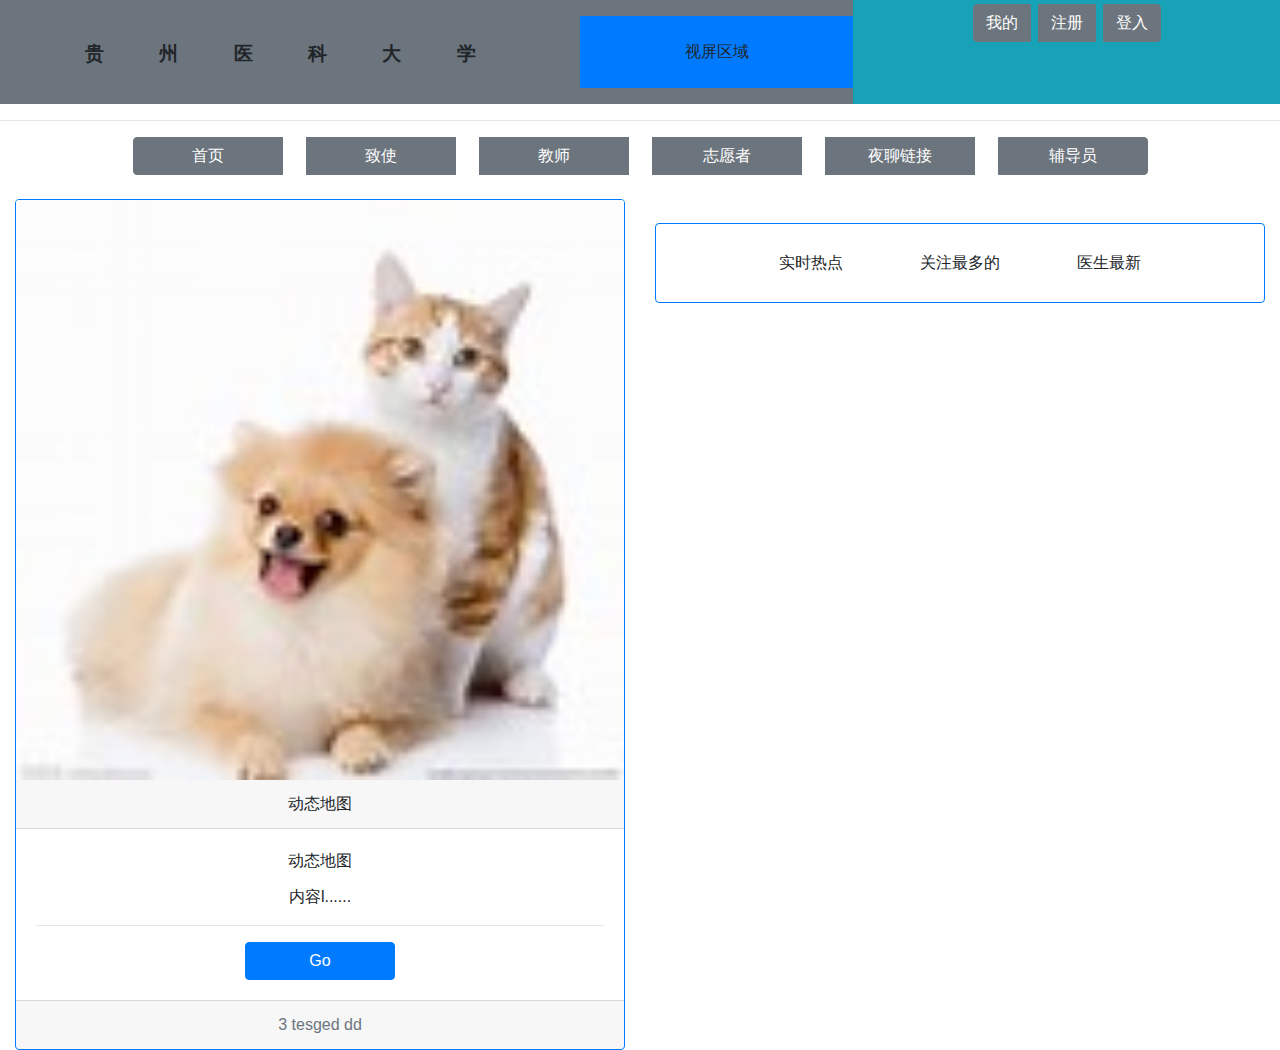
<file: three_project/html/index.html>
<!DOCTYPE html>
<html lang="en">
<head>
    <meta charset="UTF-8">
    <meta name="viewport" content="width=device-width, initial-scale=1.0">
    <title>Document</title>
    <link rel="stylesheet" href="../css/bootstrap.min.css">
    <link rel="stylesheet" href="../css/index.css">
    <link rel="stylesheet" href="../js/jquery.js">
    <link rel="stylesheet" href="../js/bootstrap.bundle.min.js">
    <link rel="stylesheet" href="../js/bootstrap.min.js">
</head>
<body>
    <div class="demo">
        <div class="container-fluid">
            <div class="row">
                <div class="col-8 bg-secondary">
                    <div class="container m-3">
                        <div class="row">
                            <div class="col-8 guiyi mt-4 text-center">
                                <span>贵</span>
                                <span>州</span>
                                <span>医</span>
                                <span>科</span>
                                <span>大</span>
                                <span>学</span>
                            </div>
                            <div class="col-4 p-4 text-center bg-primary">视屏区域</div>
                        </div>
                    </div>
                </div>
                <div class="col-4 text-center bg-info pt-1">
                    <div class="btn-group" role="group" aria-label="example">
                        <button class="btn btn-secondary mr-2" type="button ">我的</button>
                        <button class="btn btn-secondary mr-2" type="button ">注册</button>
                        <button class="btn btn-secondary" type="button ">登入</button>
                    </div>
                </div>
            </div>
        </div>
        <hr>

        <!-- 按钮组 -->
        <div class="container">
            <div class="row">
                <div class="col text-center">
                    <div class="btn-group anniu" role="group" aria-label="example">
                        <a href="#" class="btn btn-secondary mr-4">首页</a>
                        <a href="#" class="btn btn-secondary mr-4">致使</a>
                        <a href="#" class="btn btn-secondary mr-4">教师</a>
                        <a href="#" class="btn btn-secondary mr-4">志愿者</a>
                        <a href="#" class="btn btn-secondary mr-4">夜聊链接</a>
                        <a href="#" class="btn btn-secondary">辅导员</a>
                    </div>
                </div>
            </div>
        </div>
        <div class="container-fluid">
            <div class="row">
                <div class="col-6">
        <!-- 动态地图 -->
                    <div class="card w-100 text-center mt-4 border-primary">
                        <img src="../image/th.jpg" alt="card with map" class="card-img-top">
                        <div class="card-header">动态地图</div>
                        <div class="card-body">
                            <div class="card-title">动态地图</div>
                            <p class="card-text">内容l......</p>
                            <hr>
                            <a href="#" class="btn btn-primary">Go</a>
                        </div>
                        <div class="card-footer text-muted">3 tesged dd </div>
                    </div>
                </div>
                <div class="col-6">
                    <!-- 其他区域 -->
                    <div class="card w-100 text-center mt-5 w-50 border-primary">
                        <div class="card-body">
                            <div class="btn-group text-center" role="group" aria-label="example">
                                <a href="#" class="btn">实时热点</a>
                                <a href="#" class="btn">关注最多的</a>
                                <a href="#" class="btn">医生最新</a>
                            </div>
                        </div>
                    </div>
                </div>
            </div>
        </div>
</div>
</body>
</html>
</file>
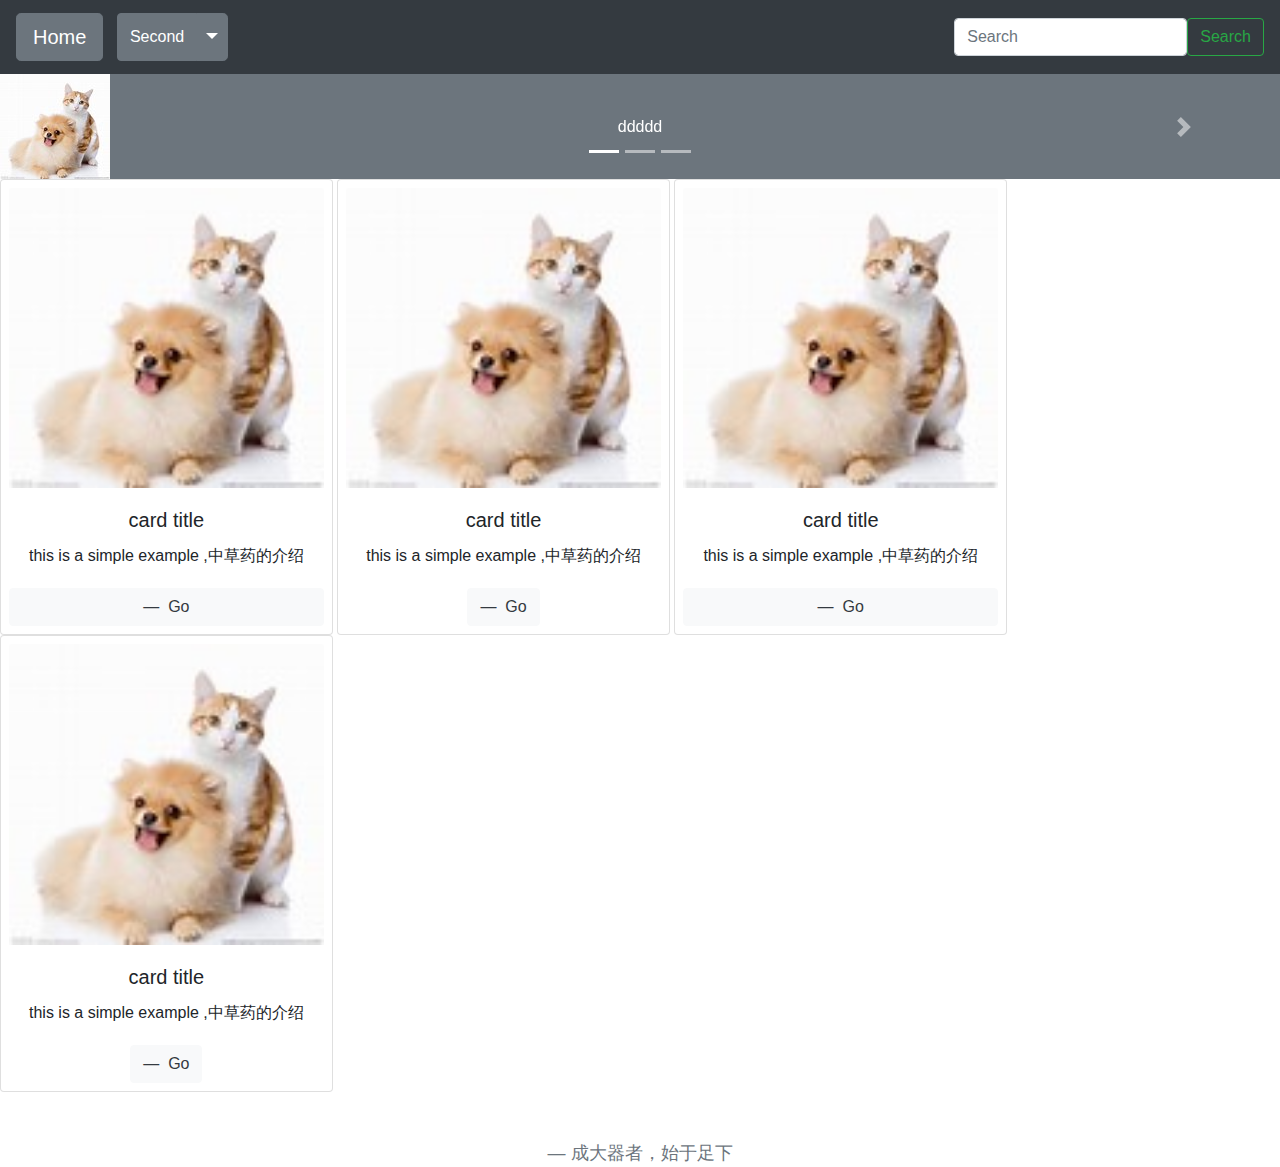
<file: two_project/page/index.html>
<!DOCTYPE html>
<html lang="en">
<head>
    <meta charset="UTF-8">
    <meta name="viewport" content="width=device-width, initial-scale=1.0">
    <title>Document</title>
    <link rel="stylesheet" href="../css/bootstrap.min.css">
    <link rel="stylesheet" href="../css/index.css">
    <script src="../js/jquery.js"></script>
    <script src="../js/bootstrap.bundle.min.js"></script>
    <script src="../js/bootstrap.min.js"></script>
</head>
<body>
    <div class="container-fluid">
        <div class="row">
            <nav class="navbar text-light navbar-dark bg-dark w-100">
                <div class="navbar-brand">
                    <a href="#" class="btn btn-secondary btn-lg">Home</a>
                    <div class="btn-group ml-2">
                        <button type="button" class="btn btn-secondary">Second</button>
                        <button type="button" class="btn btn-secondary dropdown-toggle dropdown-toggle-split btn-lg" data-toggle="dropdown" aria-haspopup="true" aria-expanded="false">
                            <span class="sr-only">Toggle Dropdown</span>
                        </button>
                        <div class="dropdown-menu">
                            <a href="#" class="dropdown-item">1</a>
                            <a href="#" class="dropdown-item">2</a>
                            <div class="dropdown-divider"></div>
                            <a href="#" class="dropdown-item">3</a>
                        </div>
                    </div>
                </div>
                <form action="" class="form-inline">
                    <input type="search" placeholder="Search" aria-label="Search" class="form-control">
                    <button class="btn btn-outline-success">Search</button>
                </form>
            </nav>
        </div>
    </div>
    <!-- 轮播图 -->
    <div id="carouselExampleIndicators" class="carousel slide bg-secondary" data-ride="carousel">
        <ol class="carousel-indicators">
            <li class="active" data-target="#carouselExampleIndicators" data-slide-to="0"></li>
            <li data-target="#carouselExampleIndicators" data-slide-to="1"></li>
            <li data-target="#carouselExampleIndicators" data-slide-to="2"></li>
        </ol>
        <div class="carousel-inner text-center">
            <div class="carousel-item active">
                <img src="../image/th.jpg" alt="first" class="d-block">
                <div class="carousel-caption">
                    ddddd
                </div>
            </div>
            <div class="carousel-item ">
                <img src="../image/th.jpg" alt="two" class="d-block">
            </div>
            <div class="carousel-item">
                <img src="../image/th.jpg" alt="three" class="d-block">
            </div>
        </div>
        <a href="#carouselExampleIndicators" role="button" data-slide="prev" class="carousel-control-prev">
            <span class="carousel-control-prev-icon" aria-hidden="true"></span>
            <span class="sr-only">Previous</span>
        </a>
        <a href="#carouselExampleIndicators" class="carousel-control-next" aria-slide="next" role="button">
            <span class="carousel-control-next-icon" aria-hidden="true"></span>
            <span class="sr-only">Next</span>
        </a>
    </div>
    <!-- <div class="jumbotron text-center mb-0">
        <h1 display-4>Hello 中医</h1>
        <p class="lead">this is a simple example</p>
        <hr class="my-4">
        <p>this s bih gdfaad dfs</p>
        <a href="#" class="btn btn-primary btn-lg" role="button">Learn more</a>
    </div> -->
    <!-- 瀑布流 -->
    <div class="card-colums">
        <div class="card text-center p-2">
            <img class="card-img-top" src="../image/th.jpg" alt="card with cap">
            <div class="card-body">
                <h5 class="card-title">card title</h5>
                <p class="card-text">this is a simple example ,中草药的介绍</p>
            </div>
            <a href="#" class="btn btn-light text-dark blockquote-footer w-100">
                Go
            </a>
        </div>
        <div class="card text-center p-2">
            <img class="card-img-top" src="../image/th.jpg" alt="card with cap">
            <div class="card-body">
                <h5 class="card-title">card title</h5>
                <p class="card-text">this is a simple example ,中草药的介绍</p>
            </div>
            <a href="#" class="btn btn-light text-dark blockquote-footer">
                Go
            </a>
        </div>
        <div class="card text-center p-2">
            <img class="card-img-top" src="../image/th.jpg" alt="card with cap">
            <div class="card-body">
                <h5 class="card-title">card title</h5>
                <p class="card-text">this is a simple example ,中草药的介绍</p>
            </div>
            <a href="#" class="btn btn-light text-dark blockquote-footer w-100">
                Go
            </a>
        </div>
        <div class="card text-center p-2">
            <img class="card-img-top" src="../image/th.jpg" alt="card with cap">
            <div class="card-body">
                <h5 class="card-title">card title</h5>
                <p class="card-text">this is a simple example ,中草药的介绍</p>
            </div>
            <a href="#" class="btn btn-light text-dark blockquote-footer">
                Go
            </a>
        </div>
    </div>
    <footer class="blockquote-footer text-center mt-5" style="font-size: large;">成大器者，始于足下</footer>
</body>
</html>
</file>
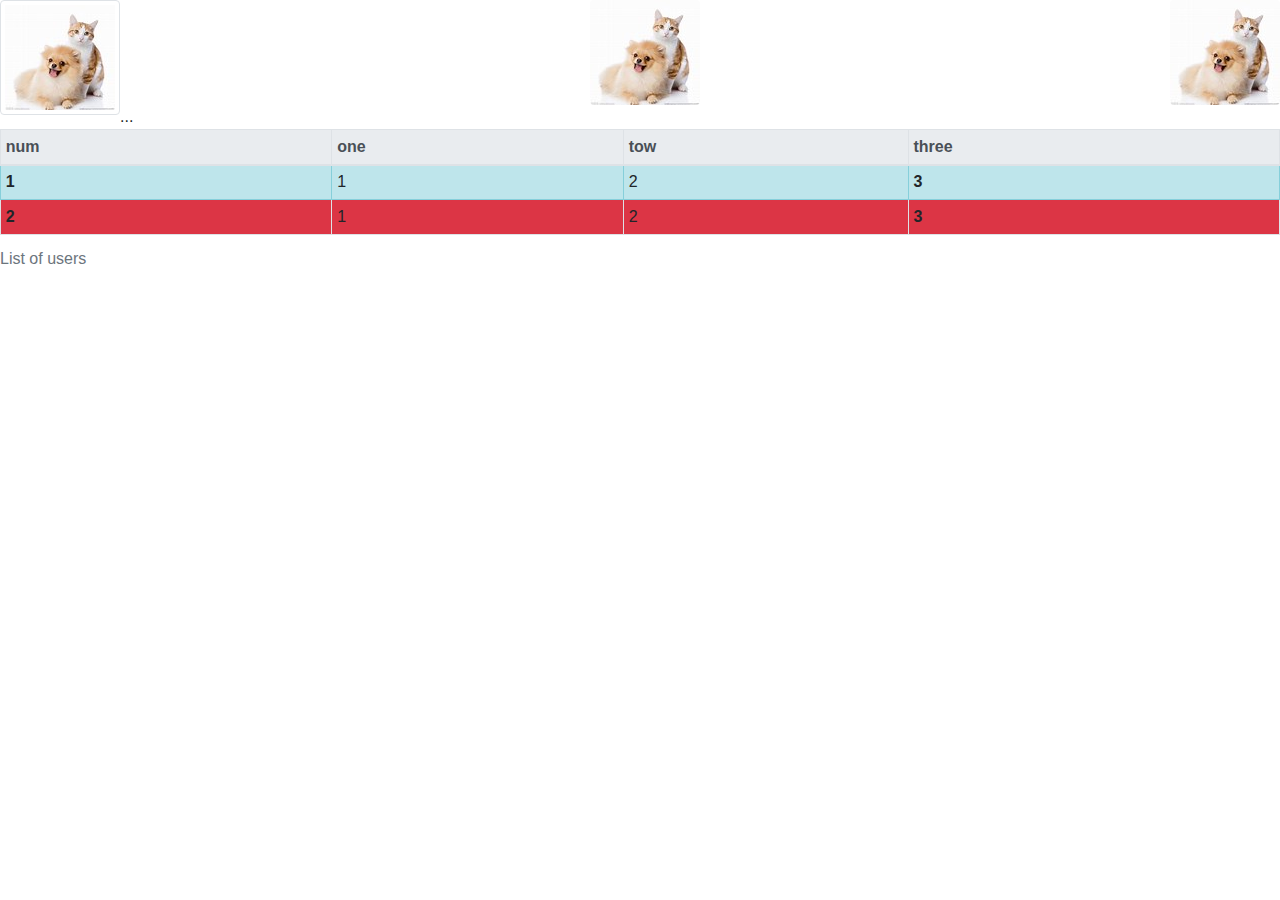
<file: one_project/内容.html>
<!DOCTYPE html>
<html lang="en">
<head>
    <meta charset="UTF-8">
    <meta name="viewport" content="width=device-width, initial-scale=1.0">
    <title>Document</title>
    <link rel="stylesheet" href="bootstrap.min.css">
</head>
<body>
    <img src="./th.jpg" class="rounded float-left img-fluid img-thumbnail" alt="">
    <img src="./th.jpg" alt="" class="rounded float-right">
    <img src="./th.jpg" class="rounded mx-auto d-block" alt="">

    <div>...</div>
    <div class="table-responsive-sm">
    <table class="table table-striped table-bordered table-hover table-sm">
        <caption>List of users</caption>
        <thead class="thead-light">
            <tr>
                <th scope="col">num</th>
                <th scope="col">one</th>
                <th scope="col">tow</th>
                <th scope="col">three</th>
            </tr>
        </thead>
        <tbody>
            <tr class="table-info">
                <th scope="row">1</th>
                <td>1</td>
                <td>2</td>
                <th>3</th>
            </tr>
            <tr class="bg-danger">
                <th scope="row">2</th>
                <td>1</td>
                <td>2</td>
                <th>3</th>
            </tr>
            </tbody>
        </table>
    </div>
</body>
<script src="./jquery.js"></script>
<script src="./bootstrap.min.js"></script>
</html>
</file>
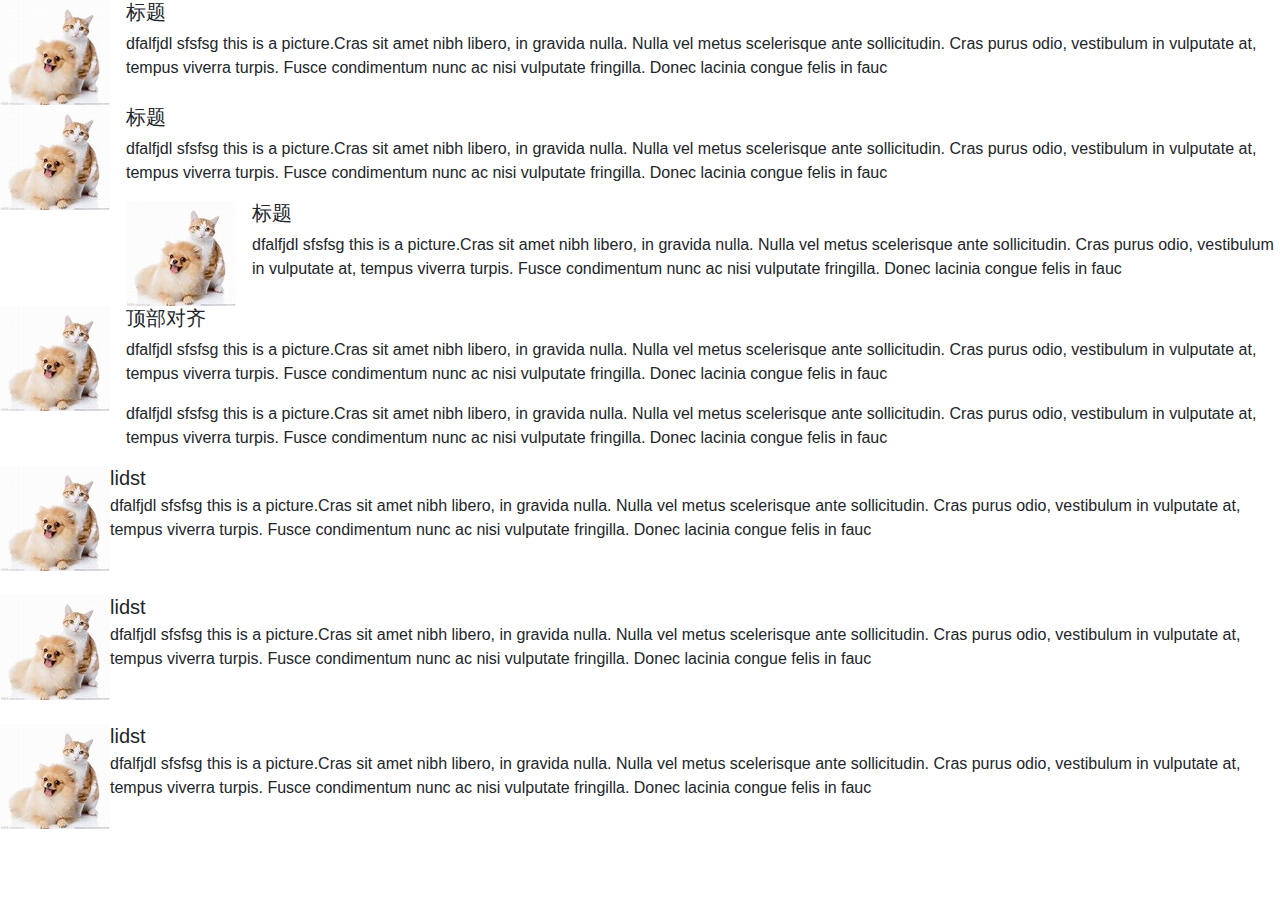
<file: one_project/媒体对象.html>
<!DOCTYPE html>
<html lang="en">
<head>
    <meta charset="UTF-8">
    <meta name="viewport" content="width=device-width, initial-scale=1.0">
    <link rel="stylesheet" href="bootstrap.min.css">
    <title>Document</title>
</head>
<body>
    <div class="media">
        <img src="./th.jpg" alt="gpi" class="mr-3">
        <div class="media-body">
            <h5 class="mt-0">标题</h5>
        dfalfjdl sfsfsg this is a picture.Cras sit amet nibh libero, in gravida nulla. Nulla vel metus scelerisque ante sollicitudin. Cras purus odio, vestibulum in vulputate at, tempus viverra turpis. Fusce condimentum nunc ac nisi vulputate fringilla. Donec lacinia congue felis in fauc
        </div>
    </div>
    <div class="media">
        <img src="./th.jpg" alt="" class="mr-3">
        <div class="media-body">
            <h5 class="mt-0">标题</h5>
            dfalfjdl sfsfsg this is a picture.Cras sit amet nibh libero, in gravida nulla. Nulla vel metus scelerisque ante sollicitudin. Cras purus odio, vestibulum in vulputate at, tempus viverra turpis. Fusce condimentum nunc ac nisi vulputate fringilla. Donec lacinia congue felis in fauc
            <div class="media mt-3">
                <a href="#" class="pr-3">
                    <img src="./th.jpg" alt="">
                </a>
                <div class="media-body">
                    <h5 class="mt-0">标题</h5>
                    dfalfjdl sfsfsg this is a picture.Cras sit amet nibh libero, in gravida nulla. Nulla vel metus scelerisque ante sollicitudin. Cras purus odio, vestibulum in vulputate at, tempus viverra turpis. Fusce condimentum nunc ac nisi vulputate fringilla. Donec lacinia congue felis in fauc
                </div>
            </div>
        </div>
    </div>
    
    <div class="media">
        <img src="./th.jpg" class="align-self-start mr-3" alt="">
        <div class="media-body">
            <h5>顶部对齐</h5>
            <p>dfalfjdl sfsfsg this is a picture.Cras sit amet nibh libero, in gravida nulla. Nulla vel metus scelerisque ante sollicitudin. Cras purus odio, vestibulum in vulputate at, tempus viverra turpis. Fusce condimentum nunc ac nisi vulputate fringilla. Donec lacinia congue felis in fauc</p>
            <p>dfalfjdl sfsfsg this is a picture.Cras sit amet nibh libero, in gravida nulla. Nulla vel metus scelerisque ante sollicitudin. Cras purus odio, vestibulum in vulputate at, tempus viverra turpis. Fusce condimentum nunc ac nisi vulputate fringilla. Donec lacinia congue felis in fauc</p>
        </div>
    </div>
    <ul class="list-unstyled">
        <li class="media">
            <img src="./th.jpg" alt="">
            <div class="media-body">
                <h5 class="mt-0 mb-1">lidst</h5>
                dfalfjdl sfsfsg this is a picture.Cras sit amet nibh libero, in gravida nulla. Nulla vel metus scelerisque ante sollicitudin. Cras purus odio, vestibulum in vulputate at, tempus viverra turpis. Fusce condimentum nunc ac nisi vulputate fringilla. Donec lacinia congue felis in fauc
            </div>
        </li>
        <li class="media my-4">
            <img src="./th.jpg" alt="">
            <div class="media-body">
                <h5 class="mt-0 mb-1">lidst</h5>
                dfalfjdl sfsfsg this is a picture.Cras sit amet nibh libero, in gravida nulla. Nulla vel metus scelerisque ante sollicitudin. Cras purus odio, vestibulum in vulputate at, tempus viverra turpis. Fusce condimentum nunc ac nisi vulputate fringilla. Donec lacinia congue felis in fauc
            </div>
        </li>
        <li class="media">
            <img src="./th.jpg" alt="">
            <div class="media-body">
                <h5 class="mt-0 mb-1">lidst</h5>
                dfalfjdl sfsfsg this is a picture.Cras sit amet nibh libero, in gravida nulla. Nulla vel metus scelerisque ante sollicitudin. Cras purus odio, vestibulum in vulputate at, tempus viverra turpis. Fusce condimentum nunc ac nisi vulputate fringilla. Donec lacinia congue felis in fauc
            </div>
        </li>
    </ul>
</body>
<script src="./bootstrap.min.js"></script>
<script src="./jquery.js"></script>
</html>
</file>
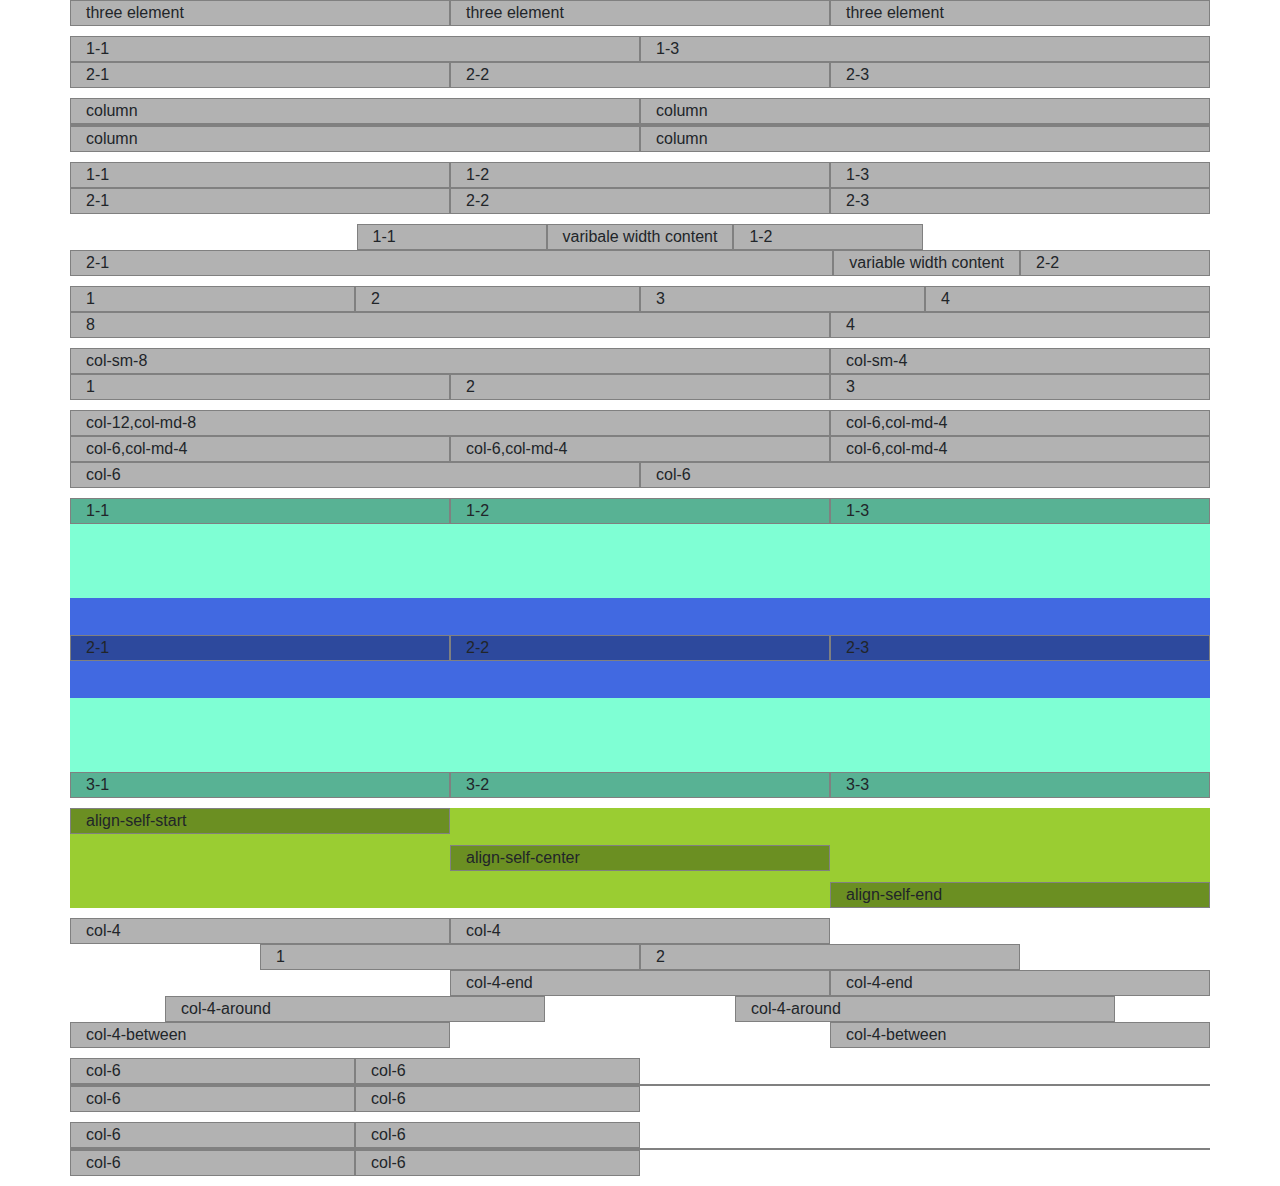
<file: one_project/栅格系统.html>
<!DOCTYPE html>
<html lang="en">
<head>
    <meta charset="UTF-8">
    <meta name="viewport" content="width=device-width, initial-scale=1.0">
    <link rel="stylesheet" href="./bootstrap.min.css" >
    <link rel="stylesheet" href="index.css">
    <title>Document</title>
    
</head>
<body>
   <div class="container">
       <div class="row">
           <div class="col-sm">
                three element
           </div>
           <div class="col-sm">
               three element
           </div>
           <div class="col-sm">
               three element
           </div>
       </div>
   </div>
   <div class="container">
       <div class="row">
           <div class="col">1-1</div>
           <div class="col">1-3</div>
       </div>
       <div class="row">
           <div class="col">2-1</div>
           <div class="col">2-2</div>
           <div class="col">2-3</div>
       </div>
   </div>
   <div class="container">
       <div class="row">
           <div class="col">column</div>
           <div class="col">column</div>
           <div class="w-100"></div>
           <div class="col">column</div>
           <div class="col">column</div>
       </div>
   </div>
   <div class="container">
       <div class="row">
           <div class="col">1-1</div>
           <div class="col">1-2</div>
           <div class="col">1-3</div>
       </div>
       <div class="row">
           <div class="col">2-1</div>
           <div class="col">2-2</div>
           <div class="col">2-3</div>
       </div>
   </div>
   <div class="container">
       <div class="row justify-content-md-center">
           <div class="col col-lg-2">1-1</div>
           <div class="col-md-auto">varibale width content</div>
           <div class="col col-lg-2">1-2</div>
       </div>
       <div class="row">
           <div class="col">2-1</div>
           <div class="col-md-auto">variable width content</div>
           <div class="col col-lg-2">2-2</div>
       </div>
   </div>
   <div class="container">
       <div class="row">
           <div class="col">1</div>
           <div class="col">2</div>
           <div class="col">3</div>
           <div class="col">4</div>
       </div>
       <div class="row">
           <div class="col-8">8</div>
           <div class="col-4">4</div>
       </div>
   </div>
   <div class="container">
       <div class="row">
           <div class="col-sm-8">col-sm-8</div>
           <div class="col-sm-4">col-sm-4</div>
       </div>
       <div class="row">
           <div class="col-sm">1</div>
           <div class="col-sm">2</div>
           <div class="col-sm">3</div>  
       </div>
   </div>
   <div class="container">
       <div class="row">
           <div class="col-12 col-md-8">col-12,col-md-8</div>
           <div class="col-6 col-md-4">col-6,col-md-4</div>
       </div>
       <div class="row">
           <div class="col-6 col-md-4">col-6,col-md-4</div>
           <div class="col-6 col-md-4">col-6,col-md-4</div>
           <div class="col-6 col-md-4">col-6,col-md-4</div>
       </div>
       <div class="row">
           <div class="col-6">col-6</div>
           <div class="col-6">col-6</div>
       </div>
   </div>
   <div class="container">
       <div class="row align-items-start" style="height: 100px;background-color: aquamarine;">
           <div class="col">1-1</div>
           <div class="col">1-2</div>
           <div class="col">1-3</div>
       </div>
       <div class="row align-items-center" style="height: 100px;background-color: royalblue;">
           <div class="col">2-1</div>
           <div class="col">2-2</div>
           <div class="col">2-3</div>
       </div>
       <div class="row align-items-end" style="height: 100px;background-color: aquamarine;">
            <div class="col">3-1</div>
            <div class="col">3-2</div>
            <div class="col">3-3</div> 
       </div>
   </div>
   <div class="container">
       <div class="row" style="height: 100px;background-color: yellowgreen;">
           <div class="col align-self-start">align-self-start</div>
           <div class="col align-self-center">align-self-center</div>
           <div class="col align-self-end">align-self-end</div>
       </div>
   </div>
   <div class="container">
        <div class="row justify-content-start">
            <div class="col-4">col-4</div>
            <div class="col-4">col-4</div>
        </div>
        <div class="row justify-content-center">
            <div class="col-4">1</div>
            <div class="col-4">2</div>
        </div>
        <div class="row justify-content-end">
            <div class="col-4">col-4-end</div>
            <div class="col-4">col-4-end</div>
        </div>
        <div class="row justify-content-around">
            <div class="col-4">col-4-around</div>
            <div class="col-4">col-4-around</div>
        </div>
        <div class="row justify-content-between">
            <div class="col-4">col-4-between</div>
            <div class="col-4">col-4-between</div>
        </div>
   </div>
   <div class="container">
       <div class="row">
           <div class="col-6 col-sm-3">col-6</div>
           <div class="col-6 col-sm-3">col-6</div>
           <div class="w-100"></div>
           <div class="col-6 col-sm-3">col-6</div>
           <div class="col-6 col-sm-3">col-6</div>
       </div>
   </div>
   <div class="container">
    <div class="row">
        <div class="col-6 col-sm-3">col-6</div>
        <div class="col-6 col-sm-3">col-6</div>
        <div class="w-100 d-none d-md-block"></div>
        <div class="col-6 col-sm-3">col-6</div>
        <div class="col-6 col-sm-3">col-6</div>
    </div>
   </div>
</body>
<script src="bootstrap.min.js"></script>
<script src="./jquery.js"></script>

</html>
</file>
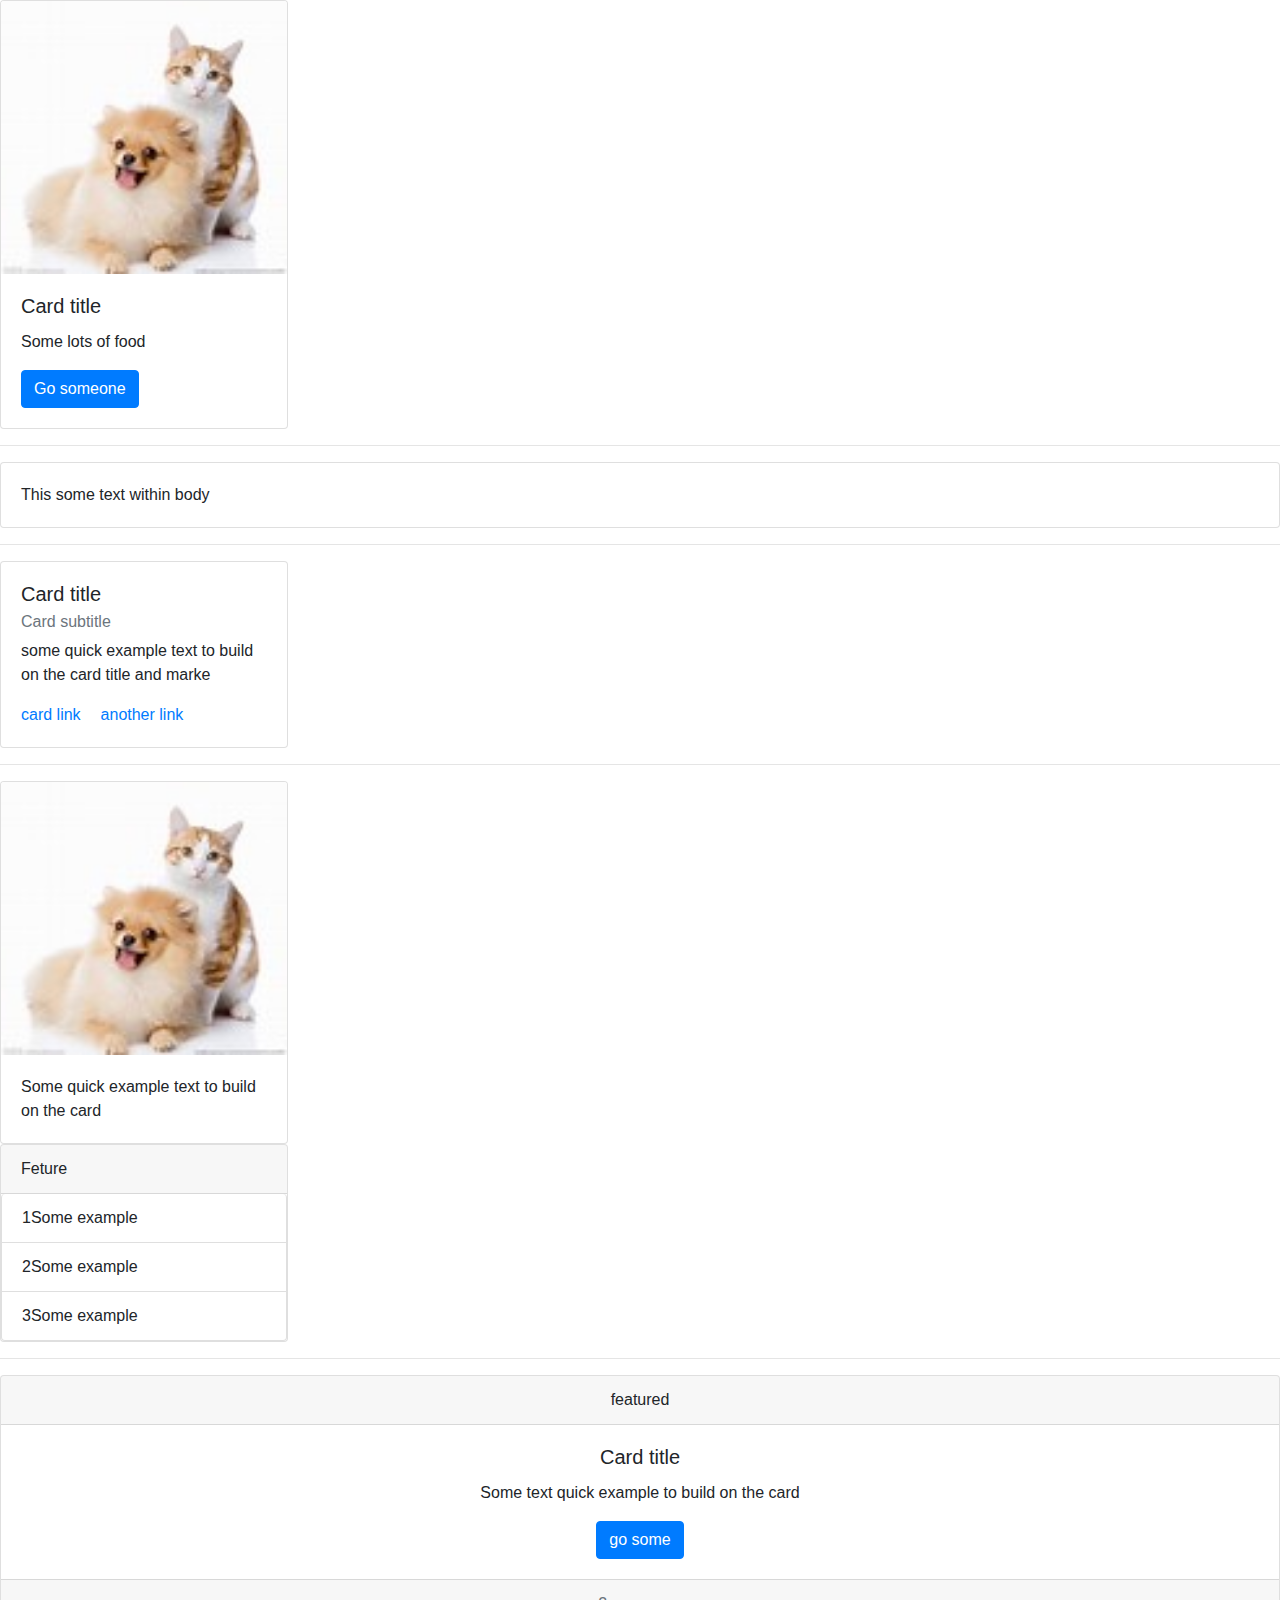
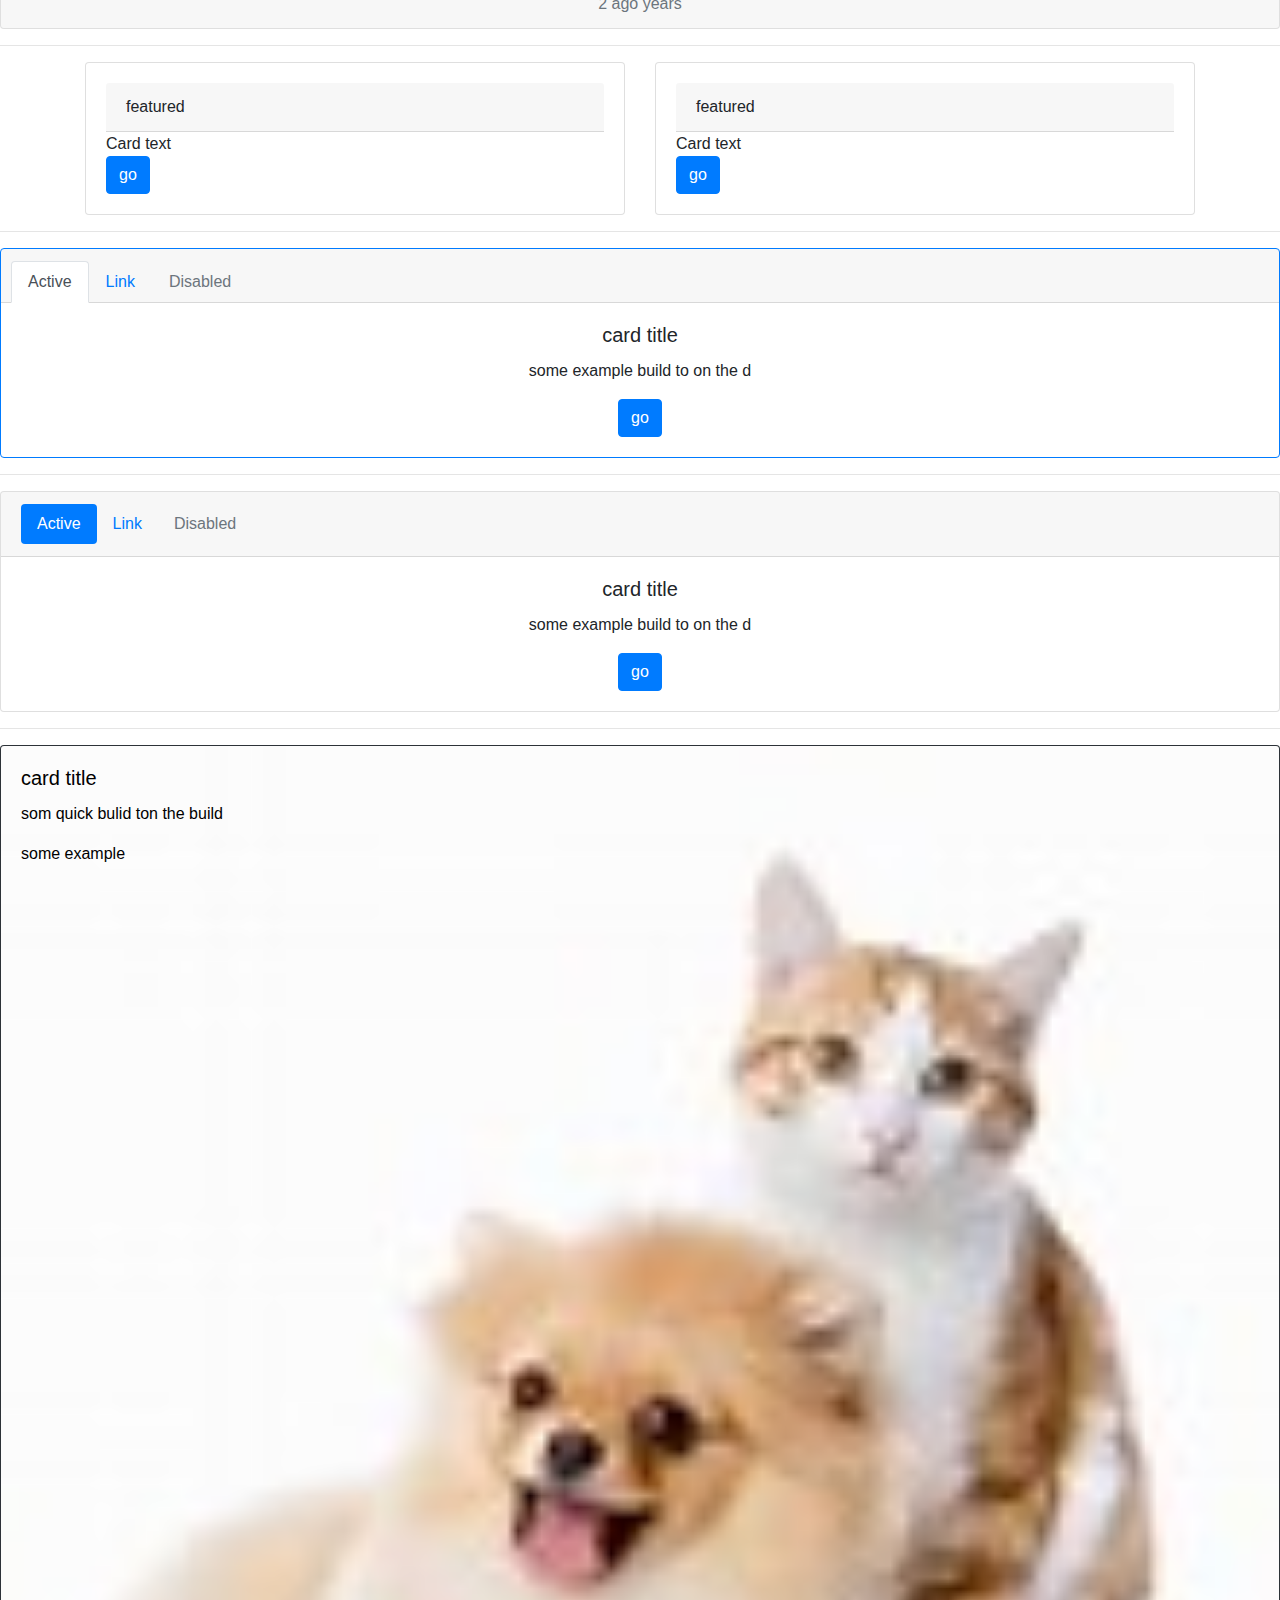
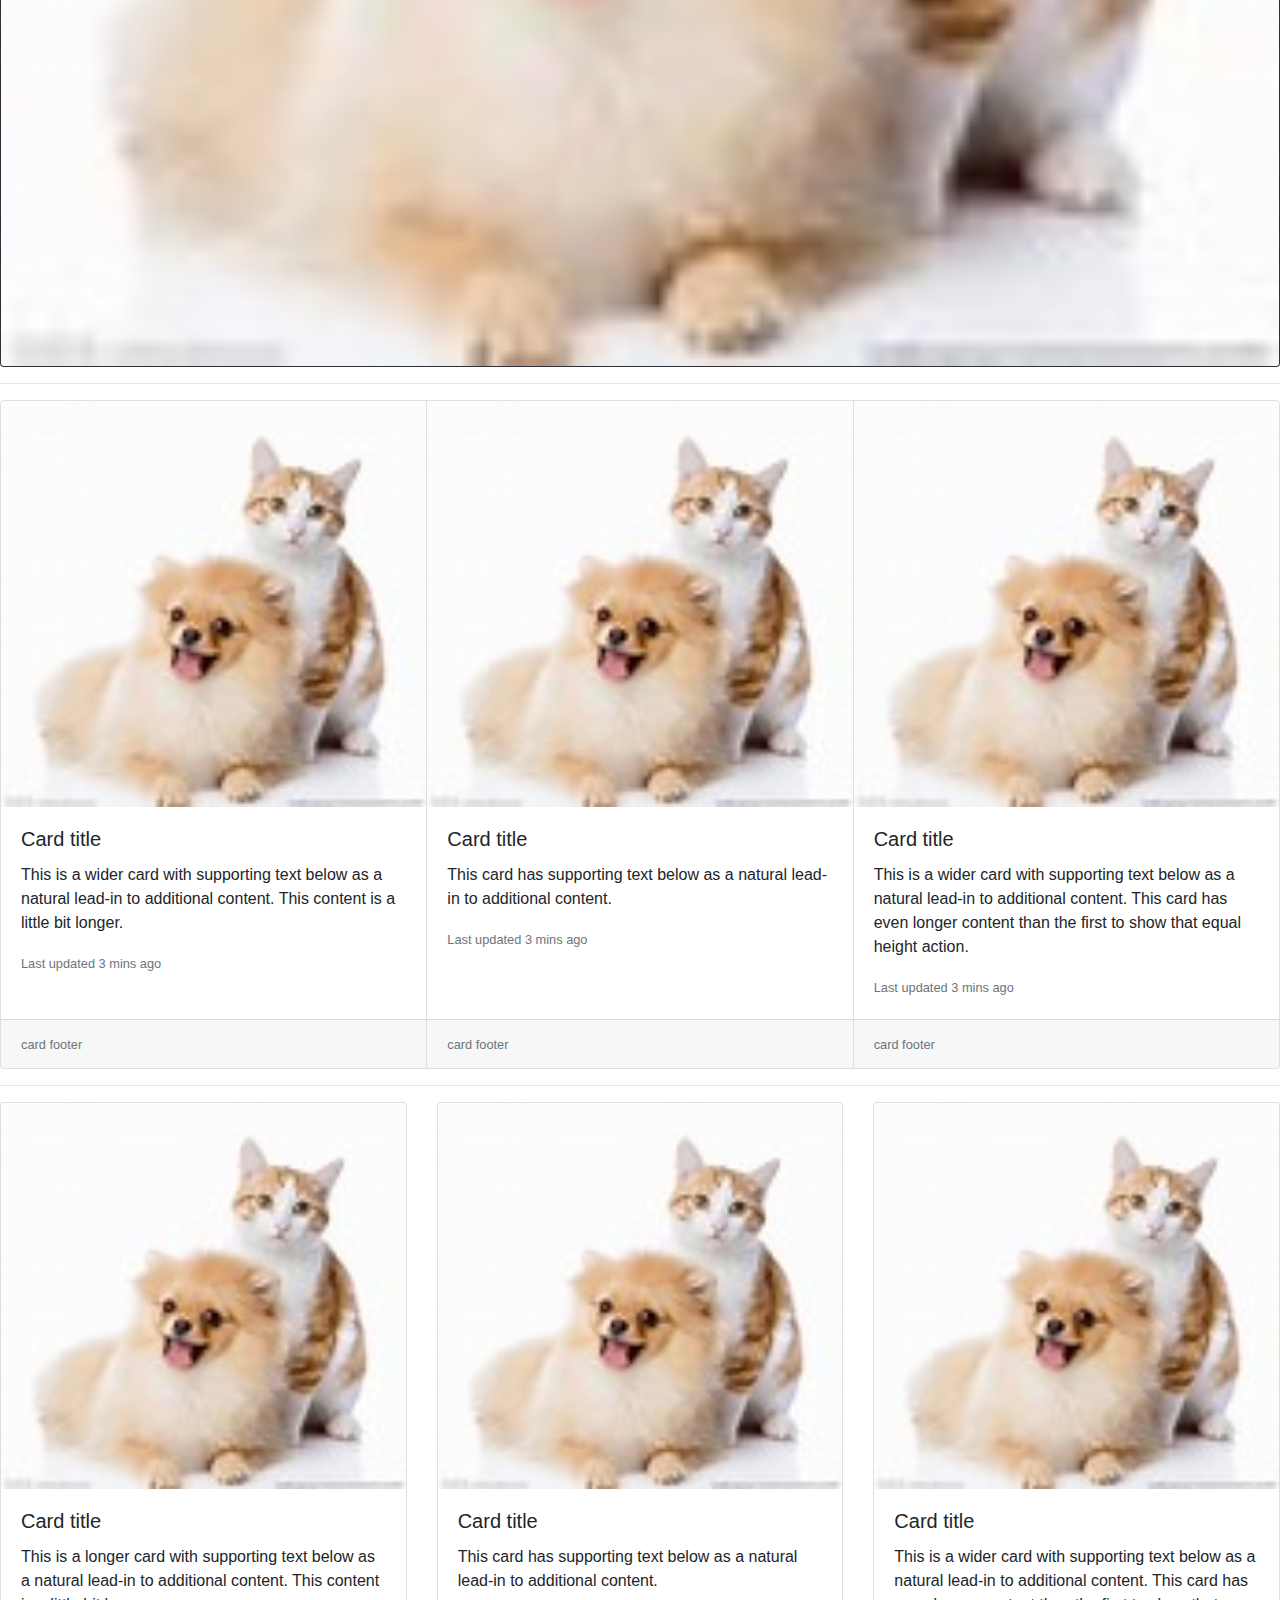
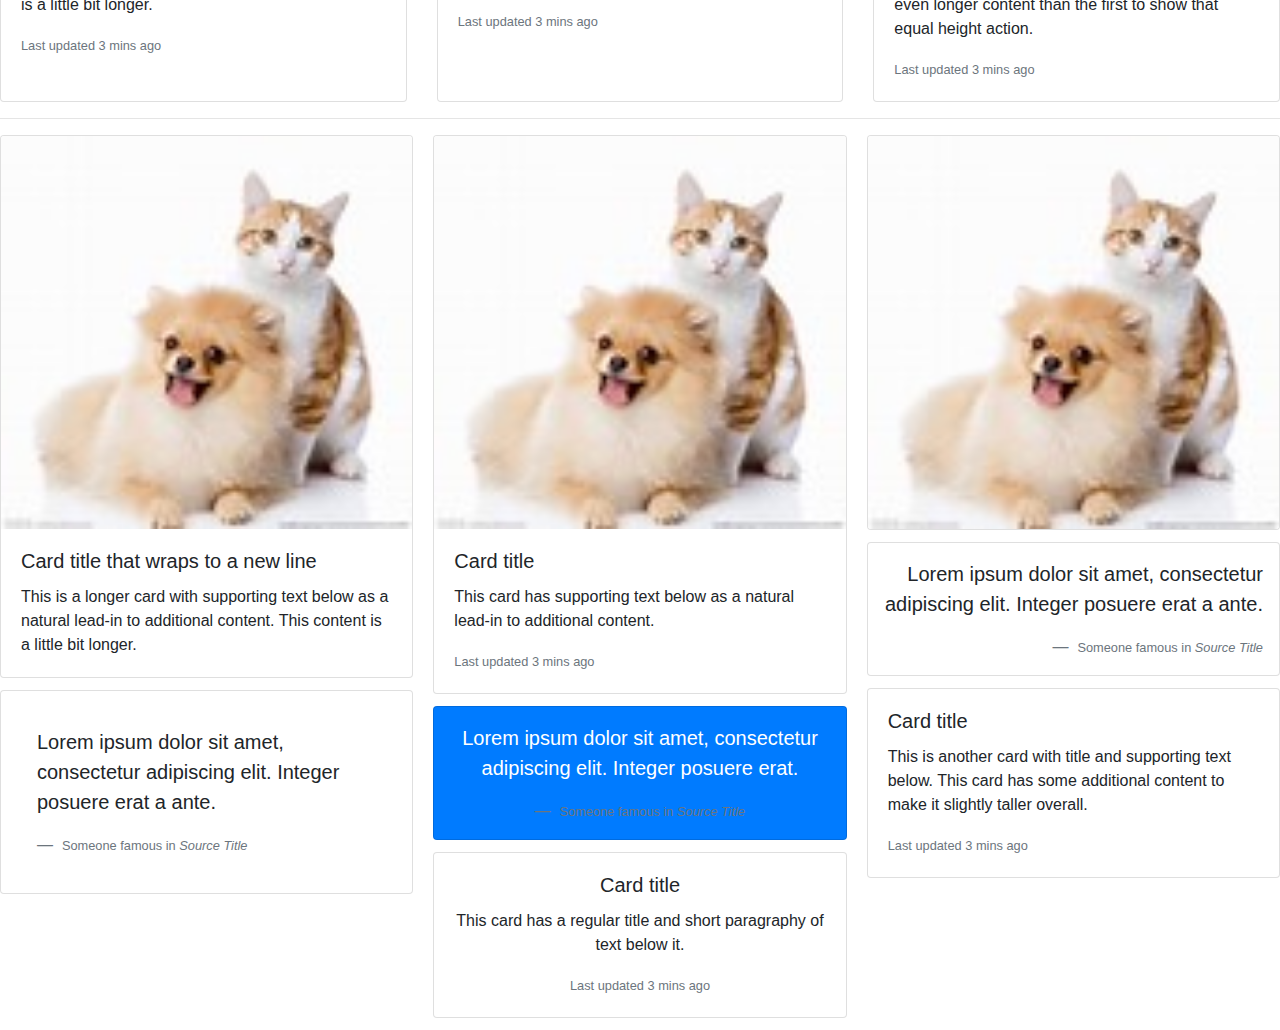
<file: one_project/组件/卡片.html>
<!DOCTYPE html>
<html lang="en">
<head>
    <meta charset="UTF-8">
    <meta name="viewport" content="width=device-width, initial-scale=1.0">
    <title>Document</title>
    <link rel="stylesheet" href="../bootstrap.min.css">
    <script src="../jquery.js"></script>
    <script src="../bootstrap.min.js"></script>
</head>
<body>
    <div class="card" style="width:18rem;">
        <img src="../th.jpg" alt="Card image cap" class="card-img-top">
        <div class="card-body">
            <h5 class="card-title">Card title</h5>
            <p class="card-text">Some lots of food</p>
            <a href="#" class="btn btn-primary">Go someone</a>
        </div>
    </div>
    <hr>
    <div class="card">
        <div class="card-body">This some text within body</div>
    </div>
    <hr>
    <div class="card" style="width:18rem">
        <div class="card-body">
            <h5 class="card-title">Card title</h5>
            <h6 class="card-subtitle mb-2 text-muted">Card subtitle</h6>
            <p class="card-text">some quick example text to build on the card title and marke</p>
            <a href="#" class="card-link">card link</a><a href="#" class="card-link">another link</a>
        </div>
    </div>
    <hr>
    <div class="card" style="width:18rem">
        <img src="../th.jpg" alt="Card image cap" class="card-img-top">
        <div class="card-body">
            <p class="card-text">Some quick example text to build on the card</p>
        </div>
    </div>
    <div class="card" style="width:18rem">
        <div class="card-header">
            Feture
        </div>
        <ul class="list-group listgroup-flush">
            <li class="list-group-item">1Some example</li>
            <li class="list-group-item">2Some example</li>
            <li class="list-group-item">3Some example</li>
        </ul>
    </div>
    <hr>
    <div class="card text-center">
        <div class="card-header">
            featured
        </div>
        <div class="card-body">
            <h5 class="card-title">Card title</h5>
            <p class="card-text">Some text quick example to build on the card</p>
            <a href="#" class="btn btn-primary">go some</a>
        </div>
        <div class="card-footer text-muted">2 ago years</div>
    </div>
    <hr>
    <div class="container">
        <div class="row">
            <div class="col-sm-6">
                <div class="card">
                    <div class="card-body">
                        <div class="card-header">featured</div>
                        <div class="card-text">Card text</div>
                        <a href="#" class="btn btn-primary">go</a>
                    </div>
                </div>
            </div>
            <div class="col-sm-6">
                <div class="card">
                    <div class="card-body">
                        <div class="card-header">featured</div>
                        <div class="card-text">Card text</div>
                        <a href="#" class="btn btn-primary">go</a>
                    </div>
                </div>
            </div>
        </div>
    </div>
    <hr>
    <div class="card text-center border-primary">
        <div class="card-header">
            <ul class="nav nav-tabs card-header-tabs">
                <li class="nav-item">
                    <a href="#" class="nav-link active">Active</a>
                </li>
                <li class="nav-item"><a href="#" class="nav-link">Link</a></li>
                <li class="nav-item"><a href="#" class="nav-link disabled">Disabled</a></li>
            </ul>
        </div>
        <div class="card-body">
            <h5 class="card-title">card title</h5>
            <p class="card-text">some example build to on the d</p>
            <a href="#" class="btn btn-primary">go</a>
        </div>
    </div>
    <hr>
    <div class="card text-center">
        <div class="card-header">
            <ul class="nav nav-pills nav-header-pills">
                <li class="nav-item">
                    <a href="#" class="nav-link active">Active</a>
                </li>
                <li class="nav-item"><a href="#" class="nav-link">Link</a></li>
                <li class="nav-item"><a href="#" class="nav-link disabled">Disabled</a></li>
            </ul>
        </div>
        <div class="card-body">
            <h5 class="card-title">card title</h5>
            <p class="card-text">some example build to on the d</p>
            <a href="#" class="btn btn-primary">go</a>
        </div>
    </div>
    <hr>
    <div class="card bg-dark text-white">
        <img src="../th.jpg" alt="Card image cap" class="card-img">
        <div class="card-img-overlay " style="color: black;">
            <h5 class="card-title">card title</h5>
            <p class="card-text">som quick bulid ton the build</p>
            <p class="card-text">some example</p>
        </div>
    </div>
    <hr>
    <div class="card-group">
        <div class="card">
          <img class="card-img-top" src="../th.jpg" alt="Card image cap">
          <div class="card-body">
            <h5 class="card-title">Card title</h5>
            <p class="card-text">This is a wider card with supporting text below as a natural lead-in to additional content. This content is a little bit longer.</p>
            <p class="card-text"><small class="text-muted">Last updated 3 mins ago</small></p>
          </div>
          <div class="card-footer"><small class="text-muted">card footer</small></div>
        </div>
        <div class="card">
          <img class="card-img-top" src="../th.jpg" alt="Card image cap">
          <div class="card-body">
            <h5 class="card-title">Card title</h5>
            <p class="card-text">This card has supporting text below as a natural lead-in to additional content.</p>
            <p class="card-text"><small class="text-muted">Last updated 3 mins ago</small></p>
          </div>
          <div class="card-footer"><small class="text-muted">card footer</small></div>
        </div>
        <div class="card">
          <img class="card-img-top" src="../th.jpg" alt="Card image cap">
          <div class="card-body">
            <h5 class="card-title">Card title</h5>
            <p class="card-text">This is a wider card with supporting text below as a natural lead-in to additional content. This card has even longer content than the first to show that equal height action.</p>
            <p class="card-text"><small class="text-muted">Last updated 3 mins ago</small></p>
          </div>
          <div class="card-footer"><small class="text-muted">card footer</small></div>
        </div>
      </div>
      <hr>
      <div class="card-deck">
        <div class="card">
          <img class="card-img-top" src="../th.jpg" alt="Card image cap">
          <div class="card-body">
            <h5 class="card-title">Card title</h5>
            <p class="card-text">This is a longer card with supporting text below as a natural lead-in to additional content. This content is a little bit longer.</p>
            <p class="card-text"><small class="text-muted">Last updated 3 mins ago</small></p>
          </div>
        </div>
        <div class="card">
          <img class="card-img-top" src="../th.jpg" alt="Card image cap">
          <div class="card-body">
            <h5 class="card-title">Card title</h5>
            <p class="card-text">This card has supporting text below as a natural lead-in to additional content.</p>
            <p class="card-text"><small class="text-muted">Last updated 3 mins ago</small></p>
          </div>
        </div>
        <div class="card">
          <img class="card-img-top" src="../th.jpg" alt="Card image cap">
          <div class="card-body">
            <h5 class="card-title">Card title</h5>
            <p class="card-text">This is a wider card with supporting text below as a natural lead-in to additional content. This card has even longer content than the first to show that equal height action.</p>
            <p class="card-text"><small class="text-muted">Last updated 3 mins ago</small></p>
          </div>
        </div>
      </div>
      <hr>
      <div class="card-columns">
        <div class="card">
          <img class="card-img-top" src="../th.jpg" alt="Card image cap">
          <div class="card-body">
            <h5 class="card-title">Card title that wraps to a new line</h5>
            <p class="card-text">This is a longer card with supporting text below as a natural lead-in to additional content. This content is a little bit longer.</p>
          </div>
        </div>
        <div class="card p-3">
          <blockquote class="blockquote mb-0 card-body">
            <p>Lorem ipsum dolor sit amet, consectetur adipiscing elit. Integer posuere erat a ante.</p>
            <footer class="blockquote-footer">
              <small class="text-muted">
                Someone famous in <cite title="Source Title">Source Title</cite>
              </small>
            </footer>
          </blockquote>
        </div>
        <div class="card">
          <img class="card-img-top" src="../th.jpg" alt="Card image cap">
          <div class="card-body">
            <h5 class="card-title">Card title</h5>
            <p class="card-text">This card has supporting text below as a natural lead-in to additional content.</p>
            <p class="card-text"><small class="text-muted">Last updated 3 mins ago</small></p>
          </div>
        </div>
        <div class="card bg-primary text-white text-center p-3">
          <blockquote class="blockquote mb-0">
            <p>Lorem ipsum dolor sit amet, consectetur adipiscing elit. Integer posuere erat.</p>
            <footer class="blockquote-footer">
              <small>
                Someone famous in <cite title="Source Title">Source Title</cite>
              </small>
            </footer>
          </blockquote>
        </div>
        <div class="card text-center">
          <div class="card-body">
            <h5 class="card-title">Card title</h5>
            <p class="card-text">This card has a regular title and short paragraphy of text below it.</p>
            <p class="card-text"><small class="text-muted">Last updated 3 mins ago</small></p>
          </div>
        </div>
        <div class="card">
          <img class="card-img" src="../th.jpg" alt="Card image">
        </div>
        <div class="card p-3 text-right">
          <blockquote class="blockquote mb-0">
            <p>Lorem ipsum dolor sit amet, consectetur adipiscing elit. Integer posuere erat a ante.</p>
            <footer class="blockquote-footer">
              <small class="text-muted">
                Someone famous in <cite title="Source Title">Source Title</cite>
              </small>
            </footer>
          </blockquote>
        </div>
        <div class="card">
          <div class="card-body">
            <h5 class="card-title">Card title</h5>
            <p class="card-text">This is another card with title and supporting text below. This card has some additional content to make it slightly taller overall.</p>
            <p class="card-text"><small class="text-muted">Last updated 3 mins ago</small></p>
          </div>
        </div>
      </div>
</body>
</html>
</file>
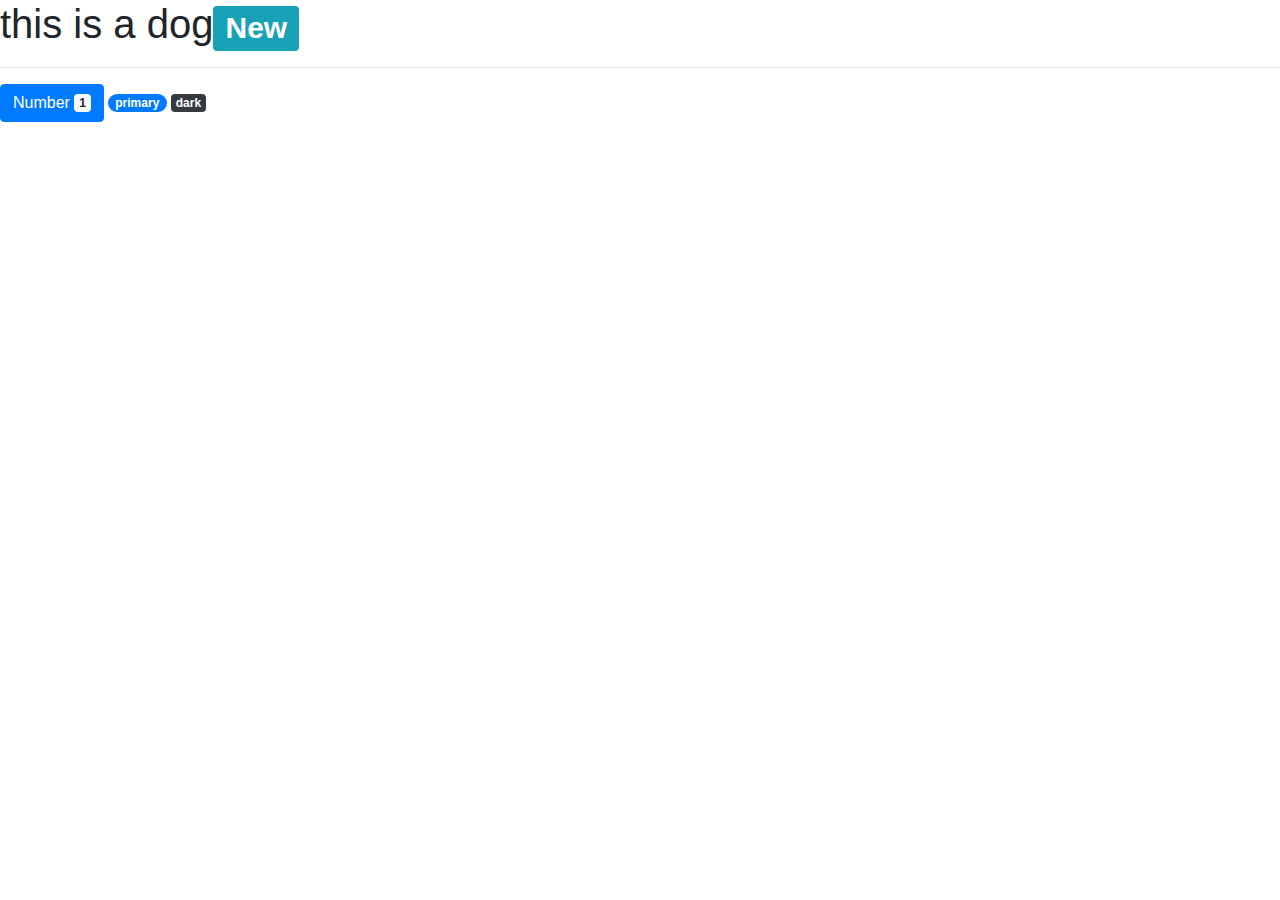
<file: one_project/组件/徽章.html>
<!DOCTYPE html>
<html lang="en">
<head>
    <meta charset="UTF-8">
    <meta name="viewport" content="width=device-width, initial-scale=1.0">
    <title>Document</title>
    <link rel="stylesheet" href="../bootstrap.min.css">
    <script src="../jquery.js"></script>
    <script src="../bootstrap.min.js"></script>
</head>
<body>
    <h1>this is a dog<span class="badge badge-info">New</span></h1>
    <hr>
    <button type="button" class="btn btn-primary">
        Number
        <span class="badge badge-light">1</span>
        <span class="sr-only">unread!</span>
    </button>
    <span class="badge badge-pill badge-primary">primary</span>
    <a href="#" class="badge badge-dark">dark</a>
</body>
</html>
</file>
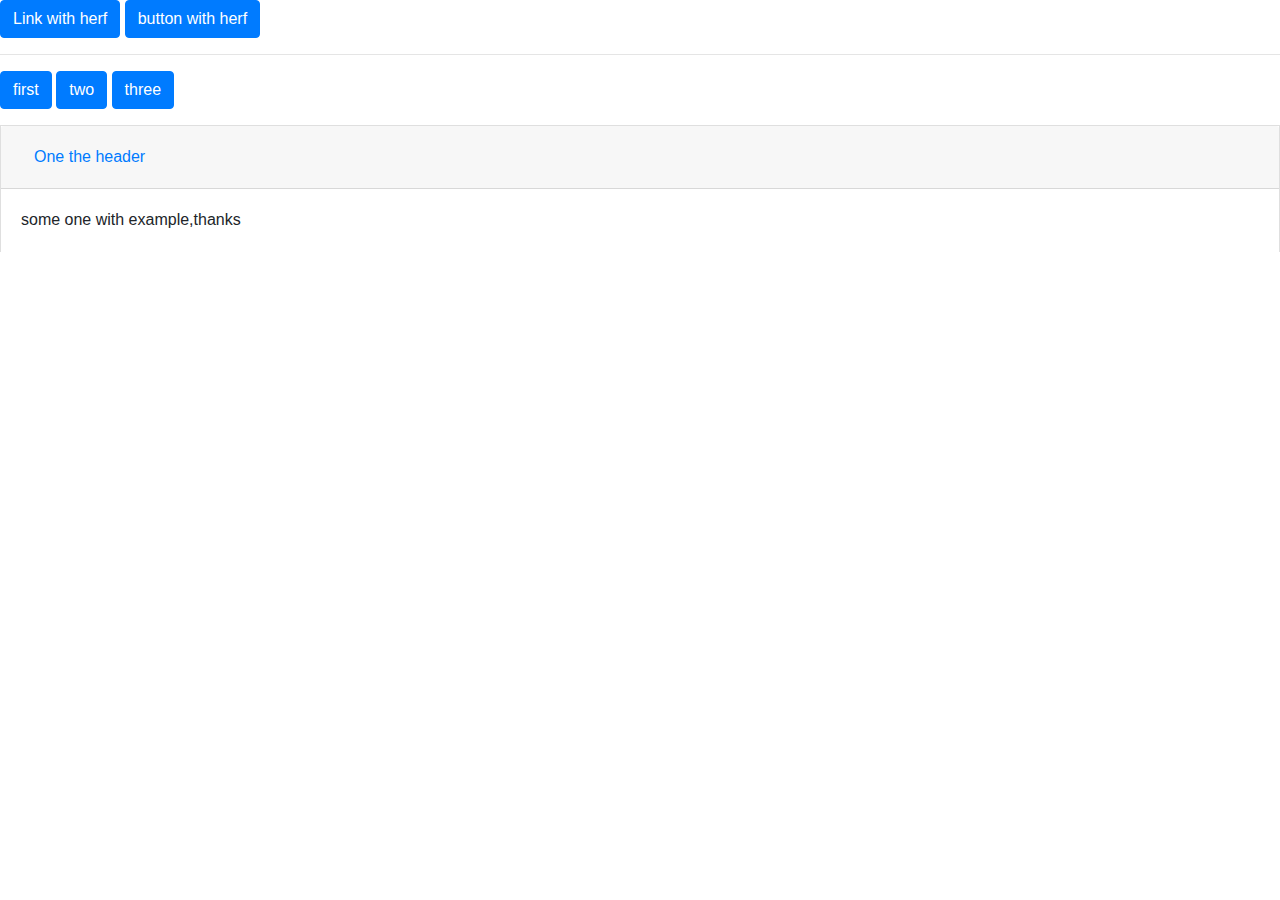
<file: one_project/组件/折叠.html>
<!DOCTYPE html>
<html lang="en">
<head>
    <meta charset="UTF-8">
    <meta name="viewport" content="width=device-width, initial-scale=1.0">
    <title>Document</title>
    <link rel="stylesheet" href="../bootstrap.min.css">
    <script src="../jquery.js"></script>
    <script src="../bootstrap.min.js"></script>
</head>
<body>
    <p>
        <a href="#demo" class="btn btn-primary" data-toggle="collapse" role="button" aria-expanded="false" aria-controls="demo">
            Link with herf
        </a>
        <button class="btn btn-primary" type="button" data-toggle="collapse" data-target="#demo" aria-expanded="false" aria-controls="demo">button with herf</button>
    </p>
    <div class="collapse" id="demo">one of some example</div>
    <hr>
    <p>
        <a href="#multidemo" class="btn btn-primary" data-toggle="collapse" role="button" aria-expanded="false" aria-controls="multidemo">first</a>
        <button class="btn btn-primary" type="button" data-toggle="collapse" data-target="#multidemo1" aria-expanded="false " aria-controls="multidemo1">two</button>
        <button class="btn btn-primary" type="button" data-target=".demo" data-toggle="collapse" aria-expanded="false" aria-controls="multidemo multidemo">three</button>
    </p>
    <div class="container">
        <div class="row">
            <div class="col">
                <div class="demo collapse" id="multidemo">123456</div>
            </div>
            <div class="col">
                <div class="demo collapse" id="multidemo1">abcdefg</div>
            </div>
        </div>
    </div>
    <div class="accordion" id="accordionExample">
        <div class="card">
            <div class="card-header" id="one">
                <h5 class="mb-0">
                    <button class="btn btn-link" type="button" data-toggle="collapse" data-target="#One" aria-expanded="true" aria-controls="One">One the header</button>
                </h5>
            </div>
            <div id="One" class="collapse show" aria-labelledby="one" data-parent="#accordionExample">
                <div class="card-body">
                    some one with example,thanks
                </div>
            </div>
        </div>
    </div>
</body>
</html>
</file>
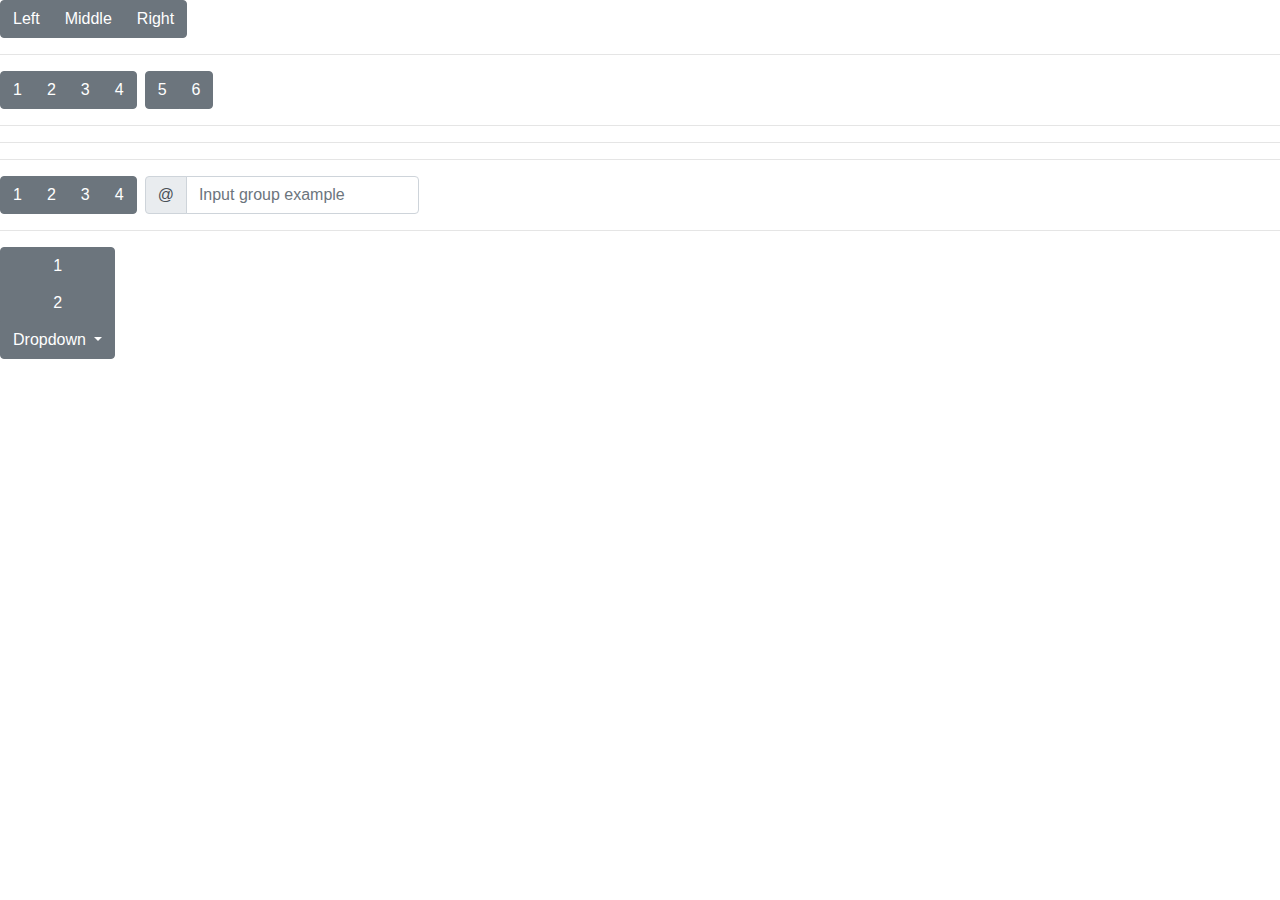
<file: one_project/组件/按钮组.html>
<!DOCTYPE html>
<html lang="en">
<head>
    <meta charset="UTF-8">
    <meta name="viewport" content="width=device-width, initial-scale=1.0">
    <title>Document</title>
    <link rel="stylesheet" href="../bootstrap.min.css">
    <script src="../jquery.js"></script>
    <script src="./bootstrap.bundle.min.js"></script>
    <script src="../bootstrap.min.js"></script>
</head>
<body>
    <div role="group" class="btn-group" aria-label="Basic example">
        <button type="button" class="btn btn-secondary">Left</button>
        <button type="button" class="btn btn-secondary">Middle</button>
        <button type="button" class="btn btn-secondary">Right</button>
    </div>
    <hr>
    <div class="btn-toolbar" role="toolbar" aria-label="Toolbar with button group">
        <div class="btn-group mr-2" role="group" aria-label="First group">
            <button type="button" class="btn btn-secondary">1</button>
            <button type="button" class="btn btn-secondary">2</button>
            <button type="button" class="btn btn-secondary">3</button>
            <button type="button" class="btn btn-secondary">4</button>
        </div>
        <div class="btn-group" role="group" aria-label="Second group">
            <button type="button" class="btn btn-secondary">5</button>
            <button type="button" class="btn btn-secondary">6</button>
        </div>
    </div>
    <hr>
    <hr>
    <hr>
    <div class="btn-toolbar mb-3" role="toolbar" aria-label="Toolbar with button groups">
        <div class="btn-group mr-2" role="group" aria-label="Frist group">
            <button type="button" class="btn btn-secondary">1</button>
            <button type="button" class="btn btn-secondary">2</button>
            <button type="button" class="btn btn-secondary">3</button>
            <button type="button" class="btn btn-secondary">4</button>
        </div>
        <div class="input-group">
            <div class="input-group-prepend">
                <div class="input-group-text" id="btnGrpupAddon">@</div>
            </div>
            <input type="text" class="form-control" placeholder="Input group example" aria-label="Input group example" aria-describedby="btnGroupAddon">
        </div>
    </div>
    <hr>
    <div class="btn-group-vertical" role="group" aria-label="Button with nested dropdown">
        <button type="button" class="btn btn-secondary">1</button><button type="button" class="btn btn-secondary">2</button>
        <div class="btn-group" role="group">
            <button id="btnGroupDrop1" type="button" class="btn btn-secondary dropdown-toggle" data-toggle="dropdown" aria-haspopup="true" aria-expanded="false">
                Dropdown
            </button>
            <div class="dropdown-menu" aria-labelledby="btnGroupDrop1">
                <a href="#" class="dropdown-item">one</a>
                <a href="#" class="dropdown-item">two</a>
            </div>
        </div>
    </div>
</body>
</html>
</file>
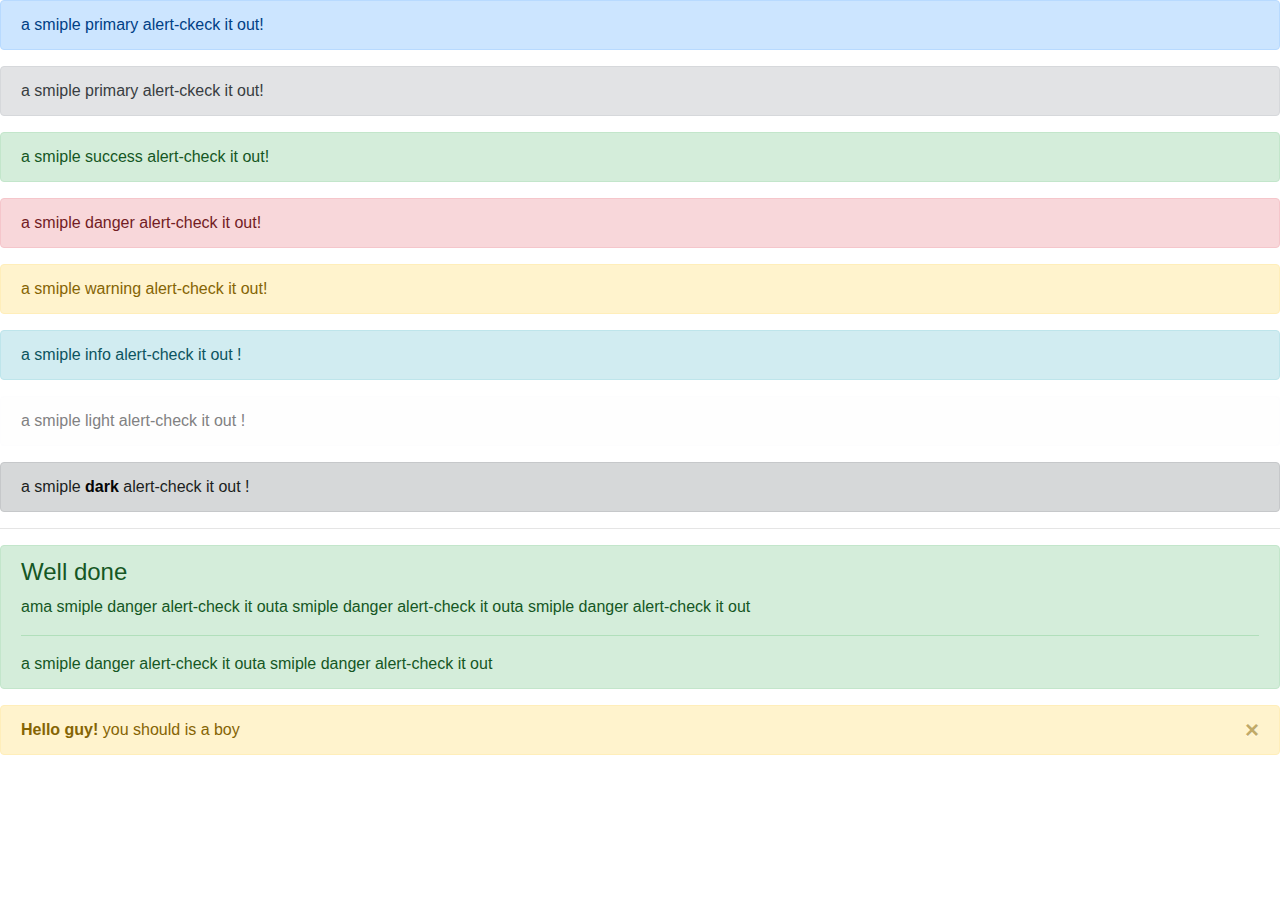
<file: one_project/组件/警告框.html>
<!DOCTYPE html>
<html lang="en">
<head>
    <meta charset="UTF-8">
    <meta name="viewport" content="width=device-width, initial-scale=1.0">
    <title>Document</title>
    <link rel="stylesheet" href="../bootstrap.min.css">
    <script src="../jquery.js"></script>
    <script src="../bootstrap.min.js"></script>
</head>
<body>
    <div class="alert alert-primary" role="alert"> a smiple primary alert-ckeck it out!</div>
    <div class="alert alert-secondary" role="alert">a smiple primary alert-ckeck it out!</div>
    <div class="alert alert-success" role="alert">a smiple success alert-check it out!</div>
    <div class="alert alert-danger" role="alert">a smiple danger alert-check it out!</div>
    <div class="alert alert-warning" role="alert">a smiple warning alert-check it out!</div>
    <div class="alert alert-info" role="alert">a smiple info alert-check it out !</div>
    <div class="alert alert-light" role="alert">a smiple light alert-check it out !</div>
    <div class="alert alert-dark" role="alert">a smiple <a href="#" class="alert-link">dark</a> alert-check it out !</div>
    <hr/>
    <div class="alert alert-success" role="alert">
        <h4 class="alert-heading">Well done</h4>
        <p>ama smiple danger alert-check it outa smiple danger alert-check it outa smiple danger alert-check it out</p>
        <hr>
        <p class="mb-0">a smiple danger alert-check it outa smiple danger alert-check it out</p>
    </div>
    <div class="alert alert-warning alert-dismissible fade show" role="alert">
        <strong>Hello guy!</strong> you should is a boy
        <button type="button" class="close" data-dismiss="alert" aria-label="Close">
            <span aria-hidden="true">&times;</span>
        </button>
    </div>

</body>
    <script>
        $('.alert').alert()
    </script>
</html>
</file>
<file: three_project/css/index.css>
.guiyi{
    font-size: larger;
    font-weight: bolder;
    
}
span{
    margin-right:50px;
}
a{
    display: inline-block;
    width: 150px;
}
</file>
<file: two_project/css/index.css>
.col{
    background-color: aquamarine;
}
.navbar{
    justify-content: space-between;
}
.card{
    display: inline-block;
}
</file>
<file: one_project/index.css>
.container{
    margin-bottom: 10px;
}
.row > div {
    background-color: rgba(0,0,0,0.3);
    border: 1px solid gray ;
}
img{
    border: 1px solid ;
}
</file>
